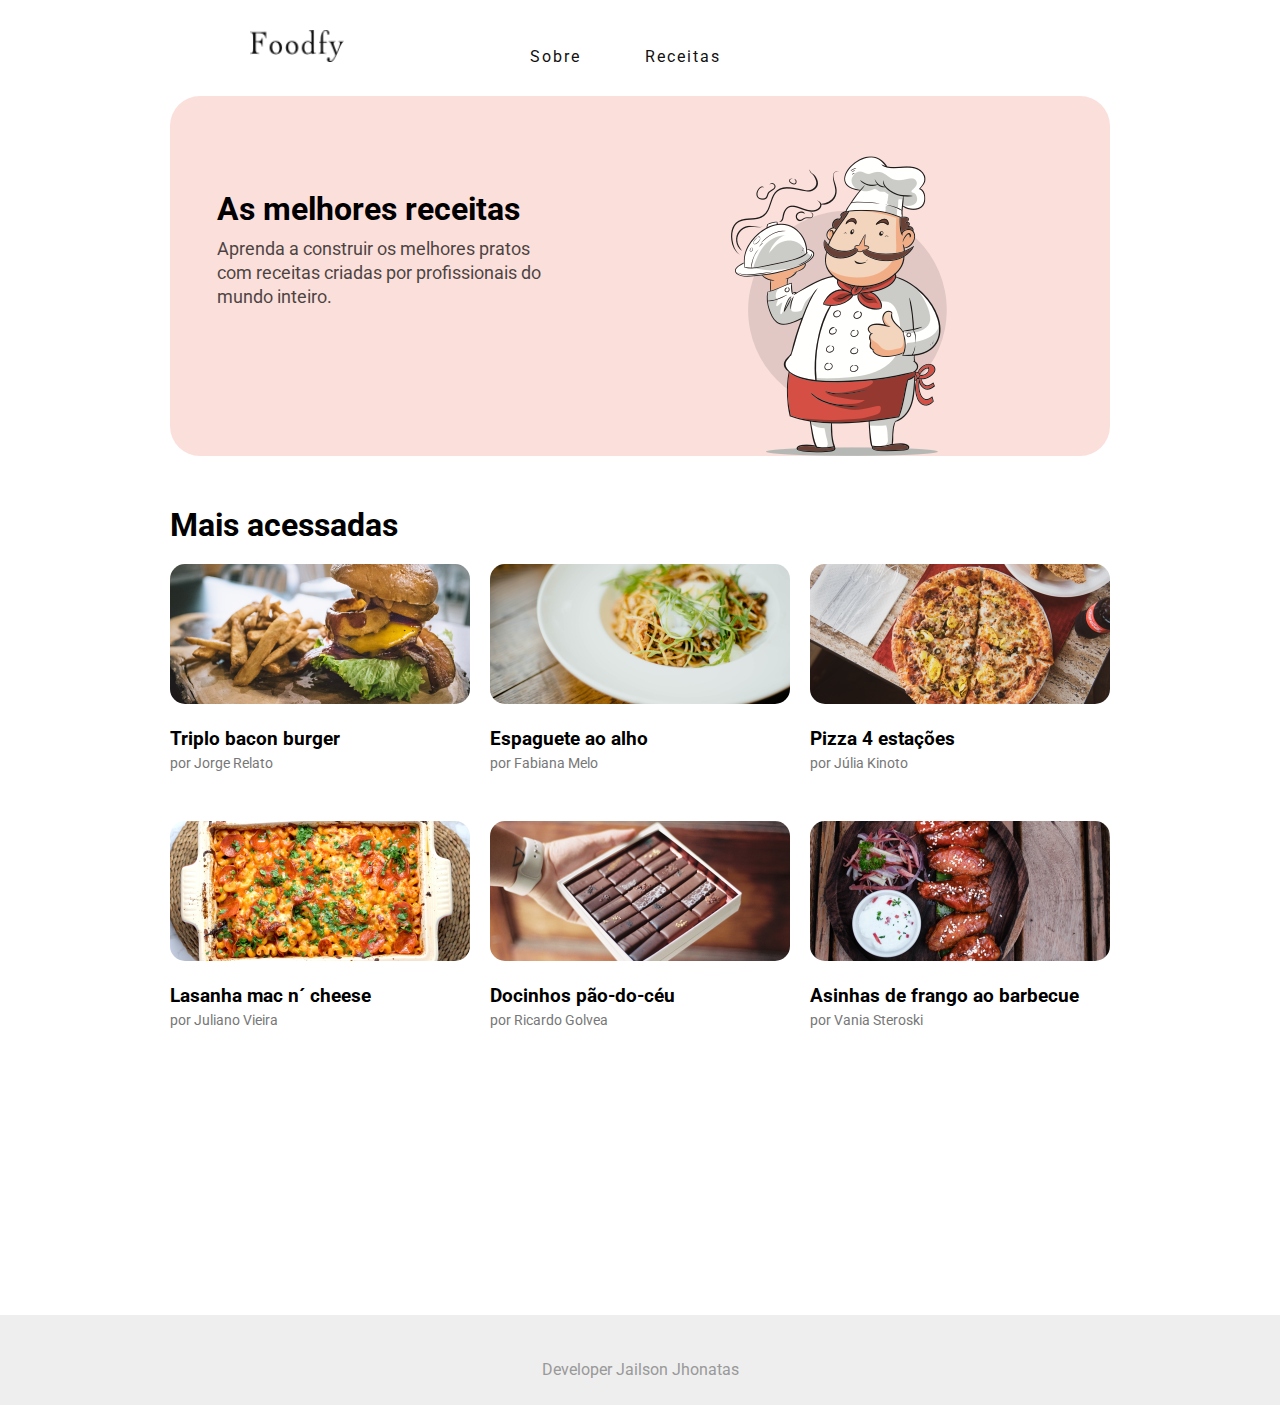
<file: index.html>
<!DOCTYPE html>
<html lang="en">

<head>
    <meta charset="UTF-8">
    <meta name="viewport" content="width=device-width, initial-scale=1.0">
    <title>Foodfy</title>
    <link rel="icon" href="favicon.ico" type="image/x-icon" />
    <link rel="stylesheet" href="/styles/style.css">
</head>

<body>
    <header>
        <a href="/">
            <img src="/img/logo.png" alt="logo">
        </a>
        <a href="/sobre.html">Sobre</a>
        <a href="/receitas.html" fontweight: bold;>Receitas</a>
    </header>
    <main>
        <h1>As melhores receitas</h1>
        <p>Aprenda a construir os melhores pratos com receitas criadas por profissionais do mundo inteiro.
        </p>
        <img src="/img/chef.png" alt="chef">
    </main>
    <section>
        <h1>Mais acessadas </h1>

    </section>
    <section class="card">
        <div class="cards">
            <img src="/img/burger.png" alt="burger">
            <h3>Triplo bacon burger</h3>
            <p>por Jorge Relato</p>
        </div>
        <div class="cards">
            <img src="/img/espaguete.png" alt="espaguete">
            <h3>Espaguete ao alho</h3>
            <p>por Fabiana Melo</p>
        </div>
        <div class="cards">
            <img src="/img/pizza.png" alt="pizza">
            <h3>Pizza 4 estações</h3>
            <p>por Júlia Kinoto</p>
        </div>
        <div class="cards">
            <img src="/img/lasanha.png" alt="lasanha">
            <h3>Lasanha mac n´ cheese</h3>
            <p>por Juliano Vieira</p>
        </div>
        <div class="cards">
            <img src="/img/doce.png" alt="doce">
            <h3>Docinhos pão-do-céu</h3>
            <p>por Ricardo Golvea</p>
        </div>
        <div class="cards">
            <img src="/img/asinhas.png" alt="asinhas">
            <h3>Asinhas de frango ao barbecue</h3>
            <p>por Vania Steroski</p>
        </div>
    </section>
    <footer>
        <p>Developer Jailson Jhonatas</p>
    </footer>
</body>

</html>
</file>
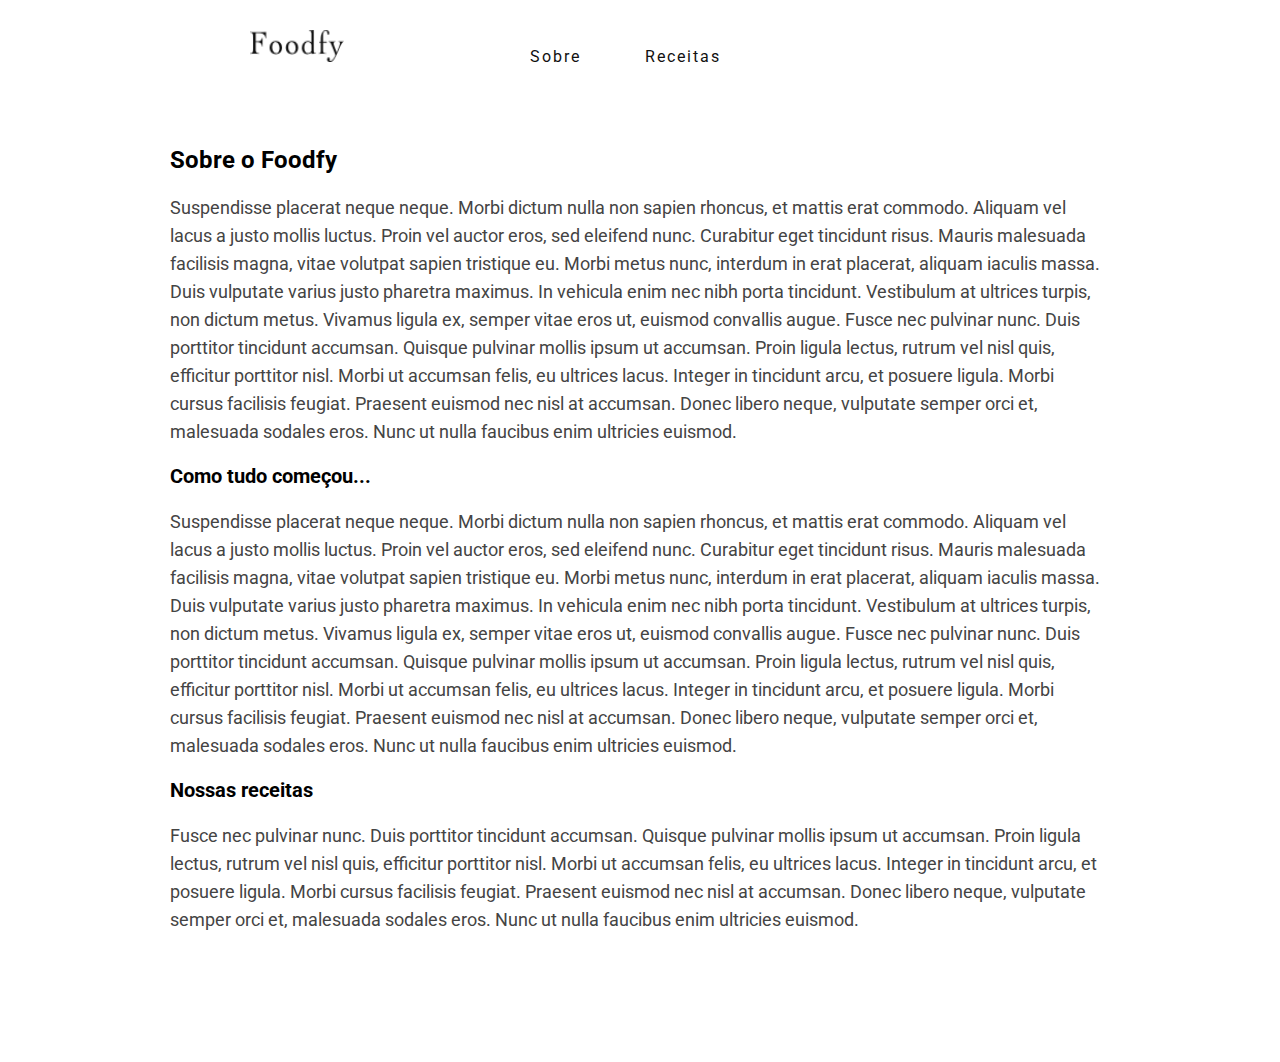
<file: sobre.html>
<!DOCTYPE html>
<html lang="en">

<head>
    <meta charset="UTF-8">
    <meta name="viewport" content="width=device-width, initial-scale=1.0">
    <title>Foodfy | Sobre</title>
    <link rel="icon" href="favicon.ico" type="image/x-icon" />
    <link rel="stylesheet" href="/styles/sobre.css">
</head>

<body>
    <header>
        <a href="/">
            <img src="/img/logo.png" alt="logo">
        </a>
        <a href="/sobre.html">Sobre</a>
        <a href="/receitas.html" fontweight: bold;>Receitas</a>
    </header>
    <main>
        <h1>Sobre o Foodfy</h1>
        <p>Suspendisse placerat neque neque. Morbi dictum nulla non sapien rhoncus, et mattis erat commodo. Aliquam vel lacus a justo mollis luctus. Proin vel auctor eros, sed eleifend nunc. Curabitur eget tincidunt risus. Mauris malesuada facilisis magna,
            vitae volutpat sapien tristique eu. Morbi metus nunc, interdum in erat placerat, aliquam iaculis massa. Duis vulputate varius justo pharetra maximus. In vehicula enim nec nibh porta tincidunt. Vestibulum at ultrices turpis, non dictum metus.
            Vivamus ligula ex, semper vitae eros ut, euismod convallis augue. Fusce nec pulvinar nunc. Duis porttitor tincidunt accumsan. Quisque pulvinar mollis ipsum ut accumsan. Proin ligula lectus, rutrum vel nisl quis, efficitur porttitor nisl. Morbi
            ut accumsan felis, eu ultrices lacus. Integer in tincidunt arcu, et posuere ligula. Morbi cursus facilisis feugiat. Praesent euismod nec nisl at accumsan. Donec libero neque, vulputate semper orci et, malesuada sodales eros. Nunc ut nulla
            faucibus enim ultricies euismod.</p>
        <h2>Como tudo começou...</h2>
        <p>Suspendisse placerat neque neque. Morbi dictum nulla non sapien rhoncus, et mattis erat commodo. Aliquam vel lacus a justo mollis luctus. Proin vel auctor eros, sed eleifend nunc. Curabitur eget tincidunt risus. Mauris malesuada facilisis magna,
            vitae volutpat sapien tristique eu. Morbi metus nunc, interdum in erat placerat, aliquam iaculis massa. Duis vulputate varius justo pharetra maximus. In vehicula enim nec nibh porta tincidunt. Vestibulum at ultrices turpis, non dictum metus.
            Vivamus ligula ex, semper vitae eros ut, euismod convallis augue. Fusce nec pulvinar nunc. Duis porttitor tincidunt accumsan. Quisque pulvinar mollis ipsum ut accumsan. Proin ligula lectus, rutrum vel nisl quis, efficitur porttitor nisl. Morbi
            ut accumsan felis, eu ultrices lacus. Integer in tincidunt arcu, et posuere ligula. Morbi cursus facilisis feugiat. Praesent euismod nec nisl at accumsan. Donec libero neque, vulputate semper orci et, malesuada sodales eros. Nunc ut nulla
            faucibus enim ultricies euismod.</p>
        <h2>Nossas receitas</h2>
        <p>Fusce nec pulvinar nunc. Duis porttitor tincidunt accumsan. Quisque pulvinar mollis ipsum ut accumsan. Proin ligula lectus, rutrum vel nisl quis, efficitur porttitor nisl. Morbi ut accumsan felis, eu ultrices lacus. Integer in tincidunt arcu,
            et posuere ligula. Morbi cursus facilisis feugiat. Praesent euismod nec nisl at accumsan. Donec libero neque, vulputate semper orci et, malesuada sodales eros. Nunc ut nulla faucibus enim ultricies euismod.</p>
    </main>
</body>

</html>
</file>
<file: styles/style.css>
@import url('https://fonts.googleapis.com/css2?family=Roboto:ital,wght@0,400;0,700;1,400;1,700&display=swap');
html,
body {
    font-family: 'Roboto', sans-serif;
    background-color: #fff;
    width: 100vw;
    height: 100vh;
}

* {
    margin: 0;
    padding: 0;
    box-sizing: border-box;
}

header {
    width: 100vw;
    padding: 30px;
}

header a {
    padding: 30px;
    color: #111111;
    font-size: 16px;
    text-decoration: none;
    letter-spacing: 2px;
}

header a:hover {
    font-weight: bold;
}

header img {
    margin: 0 120px 0 190px;
    width: 94px;
    height: 32px;
}

main {
    max-width: 100vw;
    width: 940px;
    height: 360px;
    background-color: #FBDFDB;
    border-radius: 30px;
    display: flex;
    margin: 0 auto;
    text-align: center;
    flex-direction: column;
    flex-wrap: wrap;
}

main h1 {
    margin: 10% 5% 0 5%;
    text-align: left;
}

main p {
    max-width: 330px;
    margin-top: 1%;
    margin-left: 5%;
    text-align: left;
    opacity: 0.7;
    font-size: 18px;
    line-height: 24px;
}

main img {
    width: 216px;
    height: 300px;
    margin-top: 60px;
}

section {
    width: 940px;
    margin: 0 auto;
}

section h1 {
    margin: 50px 0px 20px;
}

.card {
    display: grid;
    grid-template-rows: 1fr 1fr 1fr;
    grid-template-columns: 1fr 1fr 1fr;
    gap: 20px;
}

.cards img {
    width: 300px;
    height: 140px;
    border-radius: 15px;
    margin: 0 auto;
}

.cards h3 {
    margin-top: 20px;
}

.cards p {
    margin-top: 5px;
    margin-bottom: 30px;
    color: #777777;
    font-size: 14px;
}

footer {
    background: #eeeeee;
    width: 100vw;
    height: 10vh;
}

footer p {
    text-align: center;
    padding-top: 5vh;
    color: #999999;
}
</file>
<file: styles/sobre.css>
@import url('https://fonts.googleapis.com/css2?family=Roboto:ital,wght@0,400;0,700;1,400;1,700&display=swap');
html,
body {
    font-family: 'Roboto', sans-serif;
    background-color: #fff;
}

* {
    margin: 0;
    padding: 0;
    box-sizing: border-box;
}

header {
    width: 100vw;
    padding: 30px;
}

header a {
    padding: 30px;
    color: #111111;
    font-size: 16px;
    text-decoration: none;
    letter-spacing: 2px;
}

header a:hover {
    font-weight: bold;
}

header img {
    margin: 0 120px 0 190px;
    width: 94px;
    height: 32px;
}

main {
    width: 940px;
    height: 360px;
    margin: 0 auto;
    font-size: 18px;
}

main h1 {
    font-size: 24px;
    margin: 50px 0 20px 0;
}

main h2 {
    font-size: 20px;
    margin: 30px 0 20px 0;
}

main p {
    width: 940px;
    height: 240px;
    line-height: 28px;
    font-size: 18px;
    color: #444444;
}
</file>
